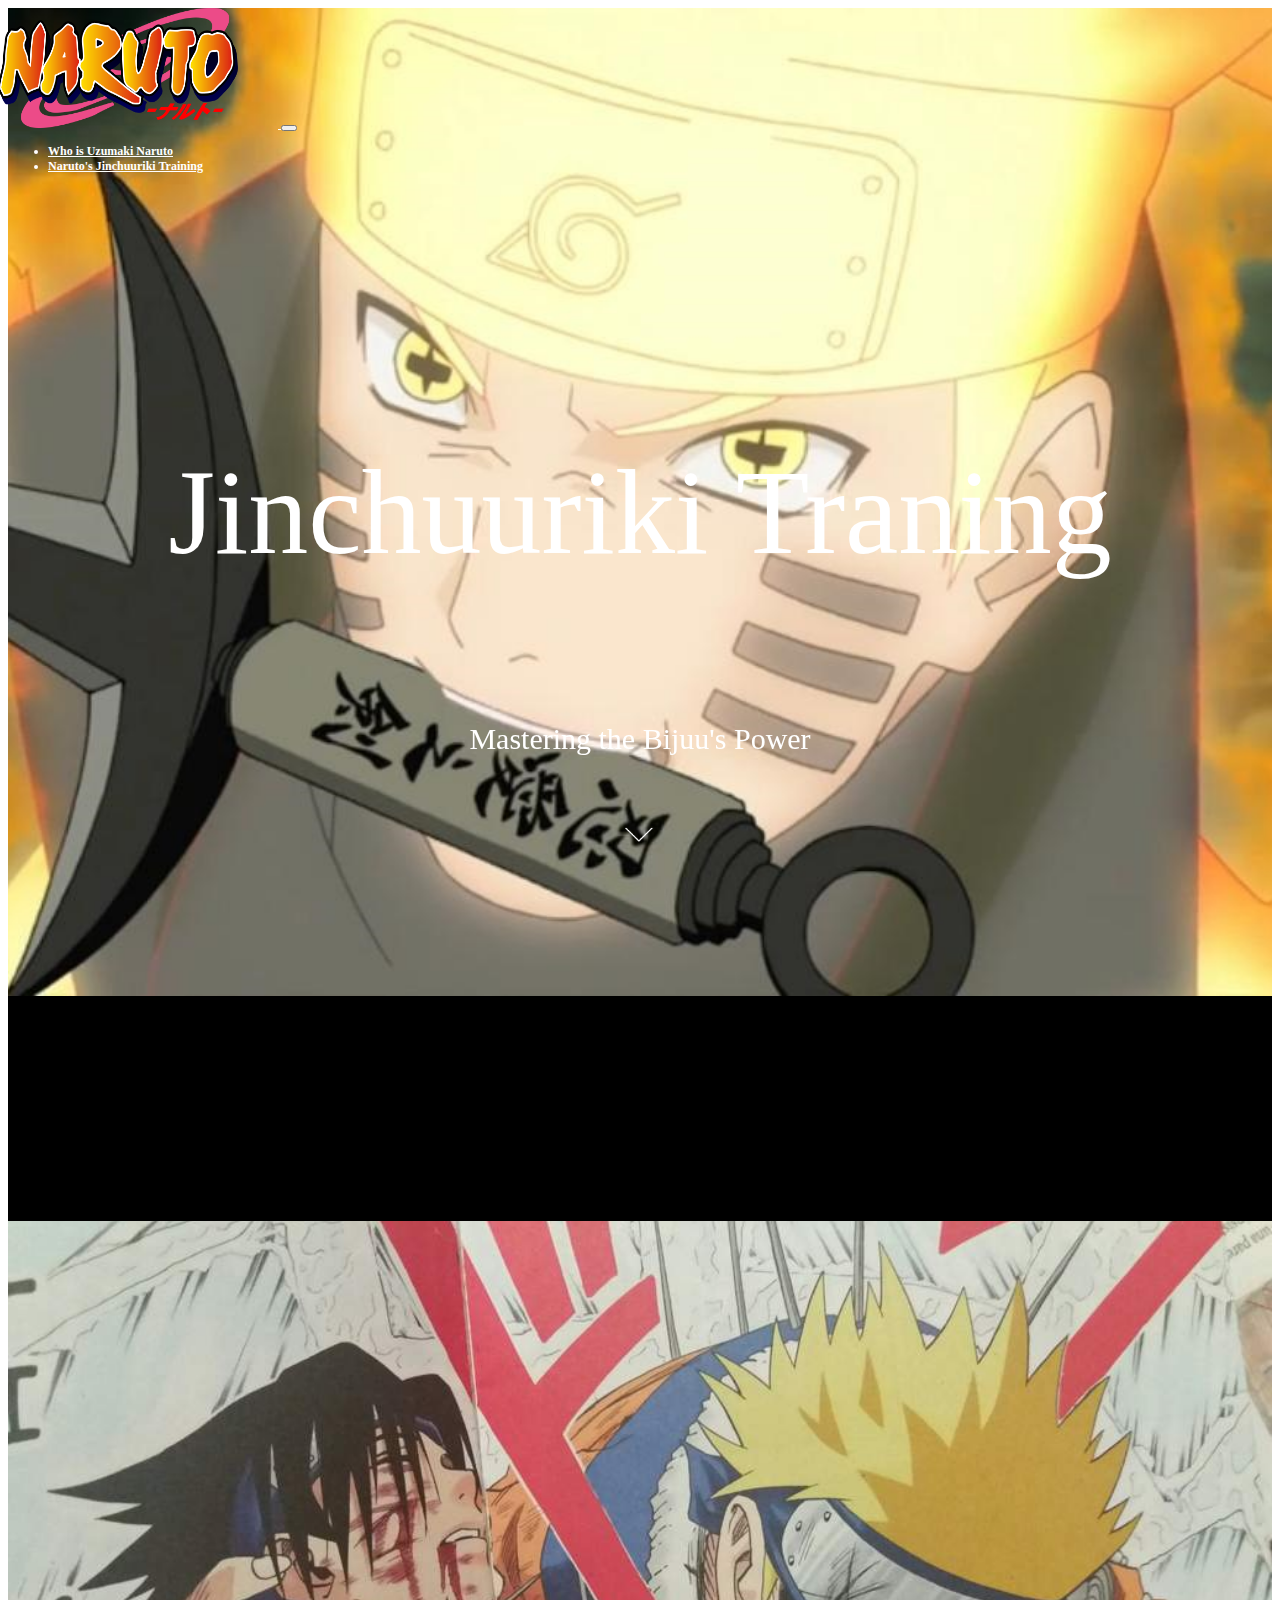
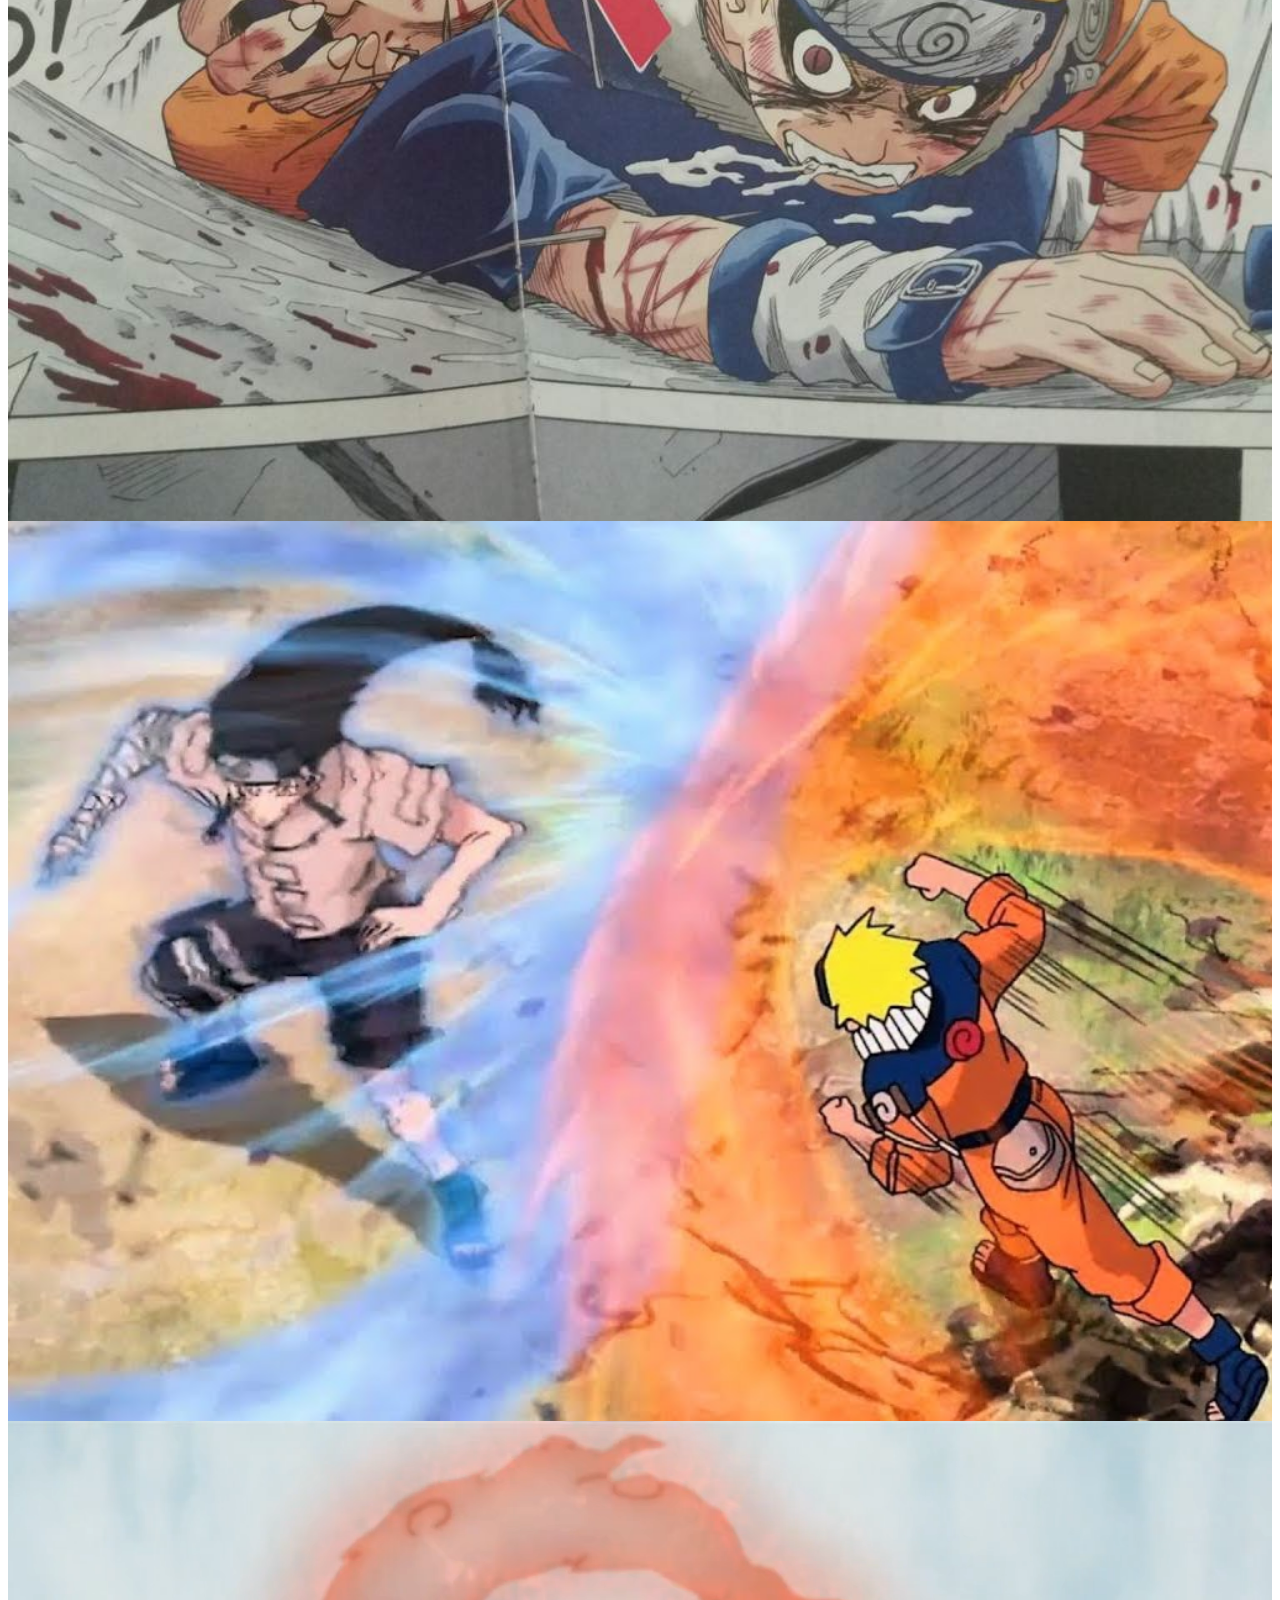
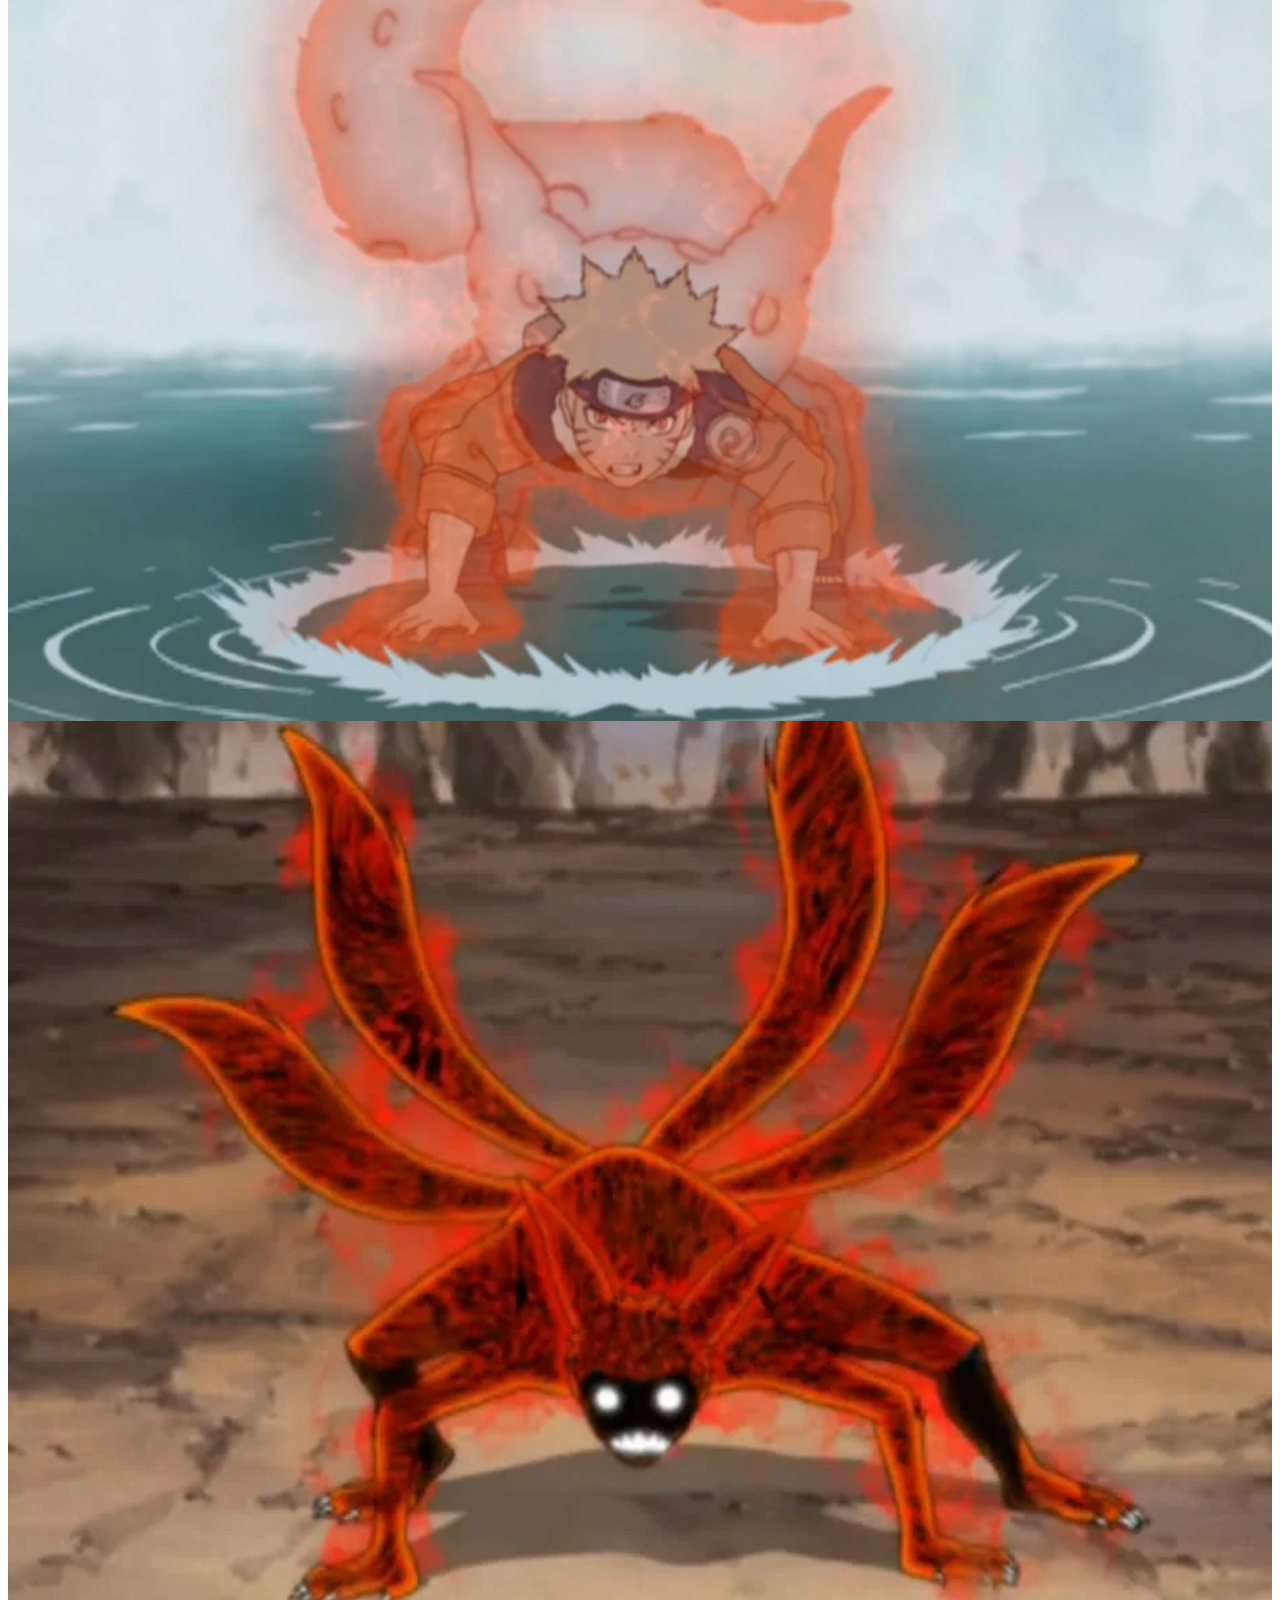
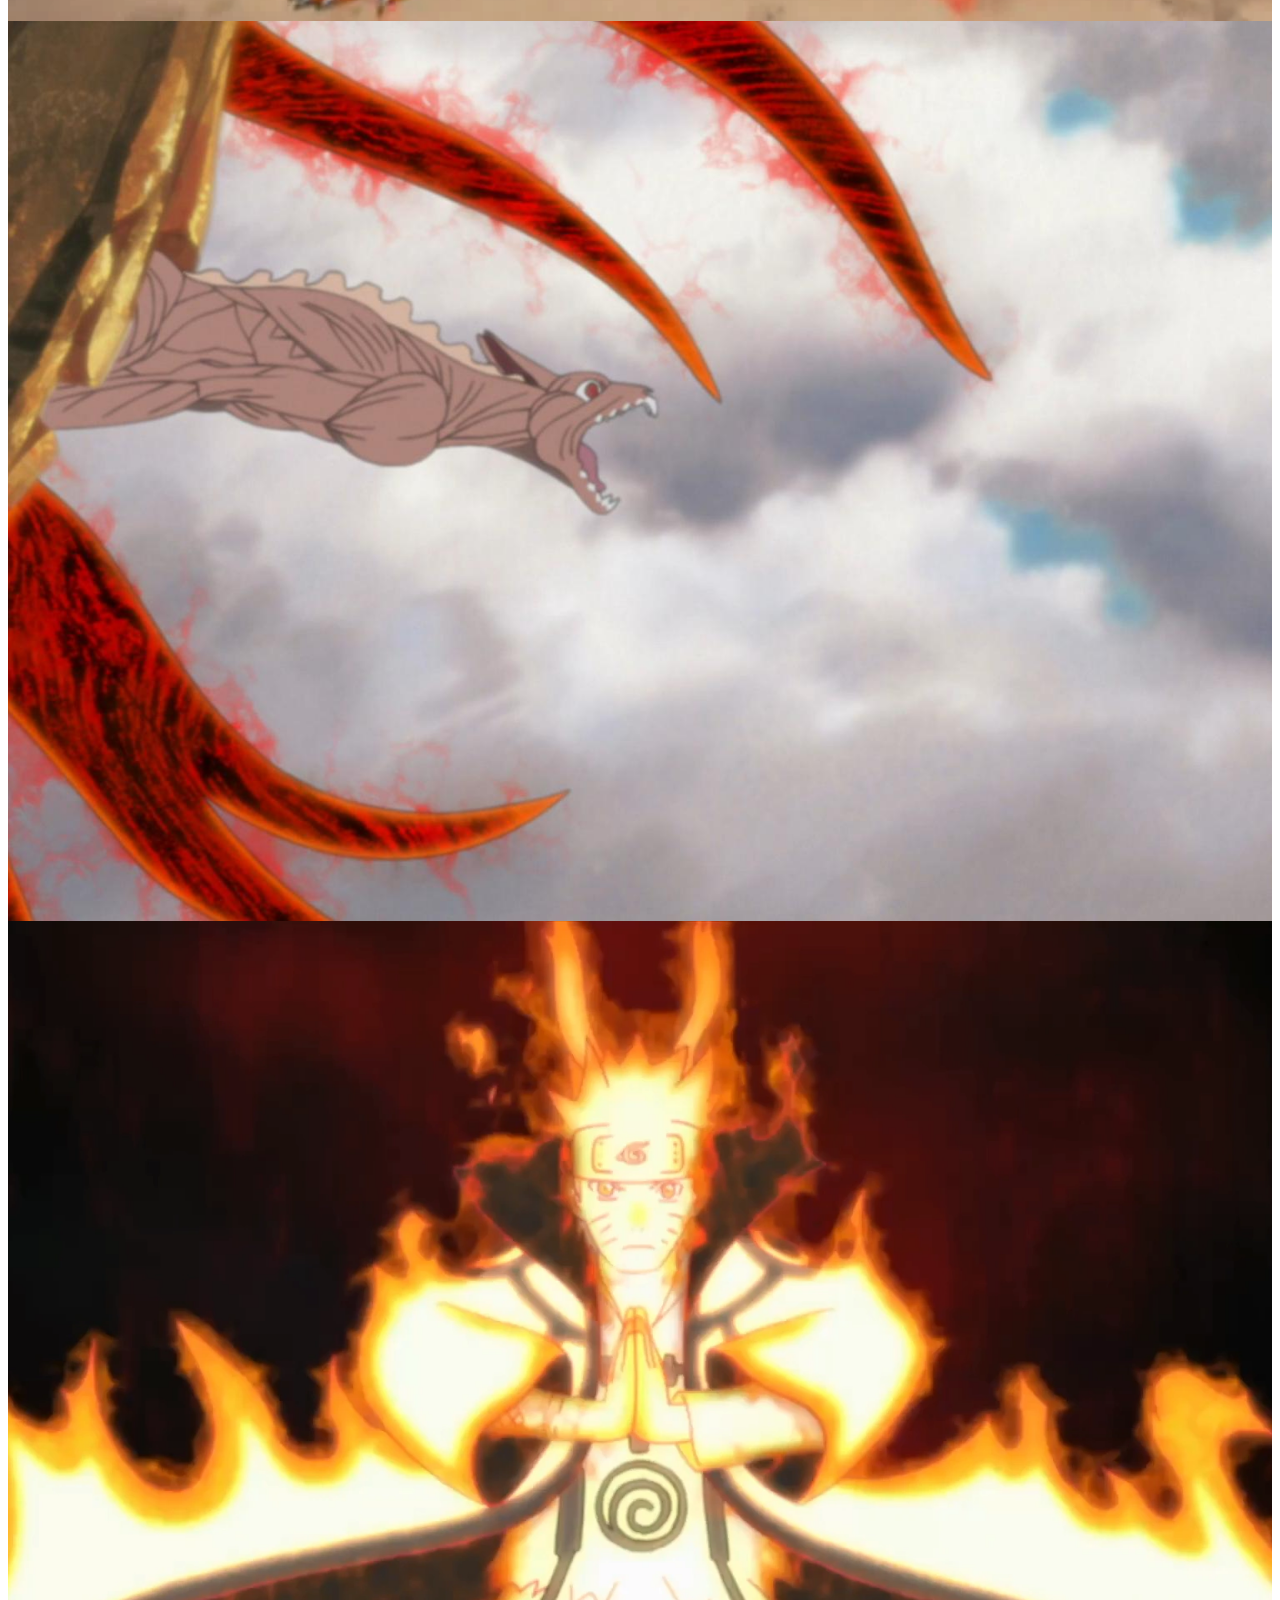
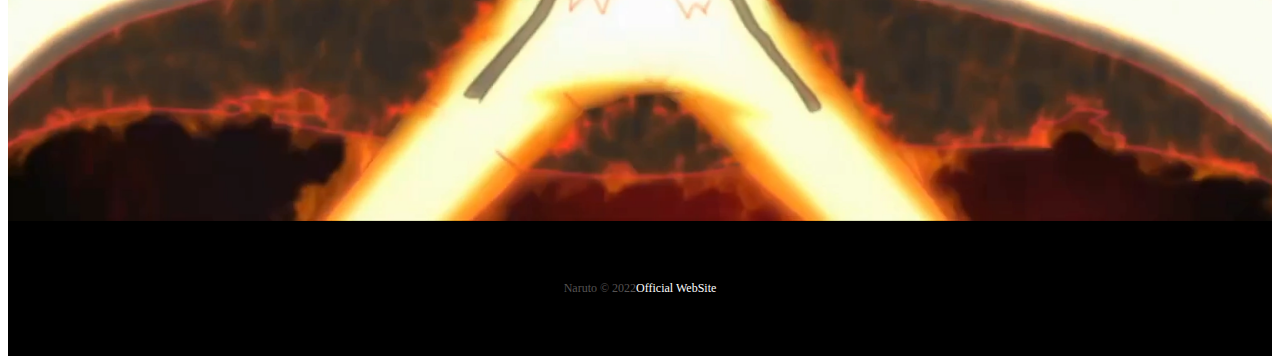
<file: JinchuurikiTraining.html>
<!DOCTYPE html>
<html lang="pt-br">

<head>
    <meta charset="UTF-8">
    <meta http-equiv="X-UA-Compatible" content="IE=edge">
    <meta name="viewport" content="width=device-width, initial-scale=1.0">

    <!-- BootStrap Css -->
    <link href="https://cdn.jsdelivr.net/npm/bootstrap@5.2.1/dist/css/bootstrap.min.css" rel="stylesheet"
        integrity="sha384-iYQeCzEYFbKjA/T2uDLTpkwGzCiq6soy8tYaI1GyVh/UjpbCx/TYkiZhlZB6+fzT" crossorigin="anonymous">
    <!-- Lib Text Css -->
    <link rel="stylesheet" href="https://unpkg.com/aos@next/dist/aos.css" />

    <!-- Favicon -->
    <link rel="shortcut icon" href="./images/narutoIcon.png" type="image/x-icon">

    <!-- Link do Css -->
    <link rel="stylesheet" href="./css/style.css">

    <title>Uzumaki Naruto</title>
</head>

<body>

    <div class="container-fluid container00 container09">
        <div class="container">
            <header class="header">
                <nav class="navbar navbar-expand-lg navbar-dark bg-transparent pt-4">
                    <div class="container-fluid">
                        <a href="./index.html">
                            <img src="./images/narutoLogo.png" alt="Logo Naruto" class="logoPc img-fluid">
                        </a>
                        <button class="navbar-toggler" type="button" data-bs-toggle="collapse"
                            data-bs-target="#navbarNav" aria-controls="navbarNav" aria-expanded="false"
                            aria-label="Toggle navigation">
                            <span class="navbar-toggler-icon"></span>
                        </button>
                        <div class="collapse navbar-collapse" id="navbarNav">
                            <ul class="navbar-nav">
                                <li class="nav-item">
                                    <a class="nav-link active" aria-current="page" href="/UzumakiNaruto.html"
                                        id="navItem">Who is Uzumaki
                                        Naruto</a>
                                </li>
                                <li class="nav-item">
                                    <a class="nav-link active" href="/JinchuurikiTraining.html" id="navItem">Naruto's
                                        Jinchuuriki
                                        Training</a>
                                </li>
                            </ul>
                        </div>
                    </div>
                </nav>
            </header>
        </div>
        <div class="container text-center container01Content" data-aos="fade-down" data-aos-duration="1500">
            <p class="h1 titleJinchuuriki">Jinchuuriki Traning</p>

            <p class="subtitleJinchuuriki">Mastering the Bijuu's Power</p>

            <img src="./images/arrowDown.gif" alt="arrowDown" class="arrowDown  ">
        </div>
    </div>

    <div class="container-fluid text-center KyuubiDesc">
        <p class="textKyuubiDesc" data-aos="flip-left" data-aos-duration="1000">
            The Great Toad Sage, Gamamaru, tells Naruto about his vision of his being the Prophecy's Child, and he would
            face “monster with octopus tentacles” and a “young man with powerful eyes, and should be given the key, thus
            setting Naruto's path for mastering the Bijuu inside of him.
        </p>
    </div>

    <div class="container-fluid container00 container11 ">
        <div class="containerRightContent" data-aos="fade-right" data-aos-duration="1500">
            <p>Jinchuuriki Power</p>

            <p class="h2 titleSection">The Kyuubi's Chakra</p>

            <p class="subTitle">Naruto uses the Power of the Kyuubi for the First Time</p>

            <button type="button" class="btn btn-outline-light p-3 px-5" id="button">See About</button>
        </div>
    </div>

    <div class="container-fluid container00 container12">
        <div class="containerLeftContent"  data-aos="fade-up" data-aos-duration="1500">
            <p>Jinchuuriki Power</p>

            <p class="h2 titleSection">Naruto vs Neji</p>

            <p class="subTitle">Naruto asks Kyuubi, to lend her chakra to him for the first time</p>

            <button type="button" class="btn btn-outline-light p-3 px-5" id="button">See About</button>
        </div>
    </div>

    <div class="container-fluid container00 container13">
        <div class="containerRightContent"  data-aos="fade-up-left" data-aos-duration="1500">
            <p>Jinchuuriki Power</p>

            <p class="h2 titleSection">The tailed Naruto</p>

            <p class="subTitle">Naruto, in the one tail form, fighting Sasuke.</p>

            <button type="button" class="btn btn-outline-light p-3 px-5" id="button">See About</button>
        </div>
    </div>

    <div class="container-fluid container00 container14">
        <div class="containerLeftContent" data-aos="fade-down-right" data-aos-duration="1500">
            <p>Jinchuuriki Power</p>

            <p class="h2 titleSection">Naruto vs Orochimaru</p>

            <p class="subTitle">Naruto, lost his mind, turning to a inhuman four tails form.</p>

            <button type="button" class="btn btn-outline-light p-3 px-5" id="button">See About</button>
        </div>
    </div>

    <div class="container-fluid container00 container15">
        <div class="containerRightContent" data-aos="fade-up" data-aos-duration="1500">
            <p>Jinchuuriki Power</p>

            <p class="h2 titleSection">The Eight tails Form</p>

            <p class="subTitle">Naruto fighting Pain, turned to a almost complete Kyuubi.</p>

            <button type="button" class="btn btn-outline-light p-3 px-5" id="button">See About</button>
        </div>
    </div>

    <div class="container-fluid container00 container16">
        <div class="containerLeftContent" data-aos="fade-down-right" data-aos-duration="1500">
            <p>Jinchuuriki Power</p>

            <p class="h2 titleSection">Naruto with Kyuubi Mantle</p>

            <p class="subTitle">Naruto, with a controled Kyuubi's Chakra.</p>

            <button type="button" class="btn btn-outline-light p-3 px-5" id="button">See About</button>
        </div>
    </div>

    <footer class="container-fluid footer">
        <span class="me-4 copyNaruto"> Naruto &copy 2022 </span>
        <a href="http://www.naruto.com/j/" target="_blank" class="a me-4">Official WebSite</a>
    </footer>

    <!-- BootStrap Script  -->
    <script src="https://cdn.jsdelivr.net/npm/bootstrap@5.2.1/dist/js/bootstrap.bundle.min.js"
        integrity="sha384-u1OknCvxWvY5kfmNBILK2hRnQC3Pr17a+RTT6rIHI7NnikvbZlHgTPOOmMi466C8"
        crossorigin="anonymous"></script>
    <!-- Lib text script -->
    <script src="https://unpkg.com/aos@next/dist/aos.js"></script>
    <script>
        AOS.init();
    </script>
</body>

</html>
</file>
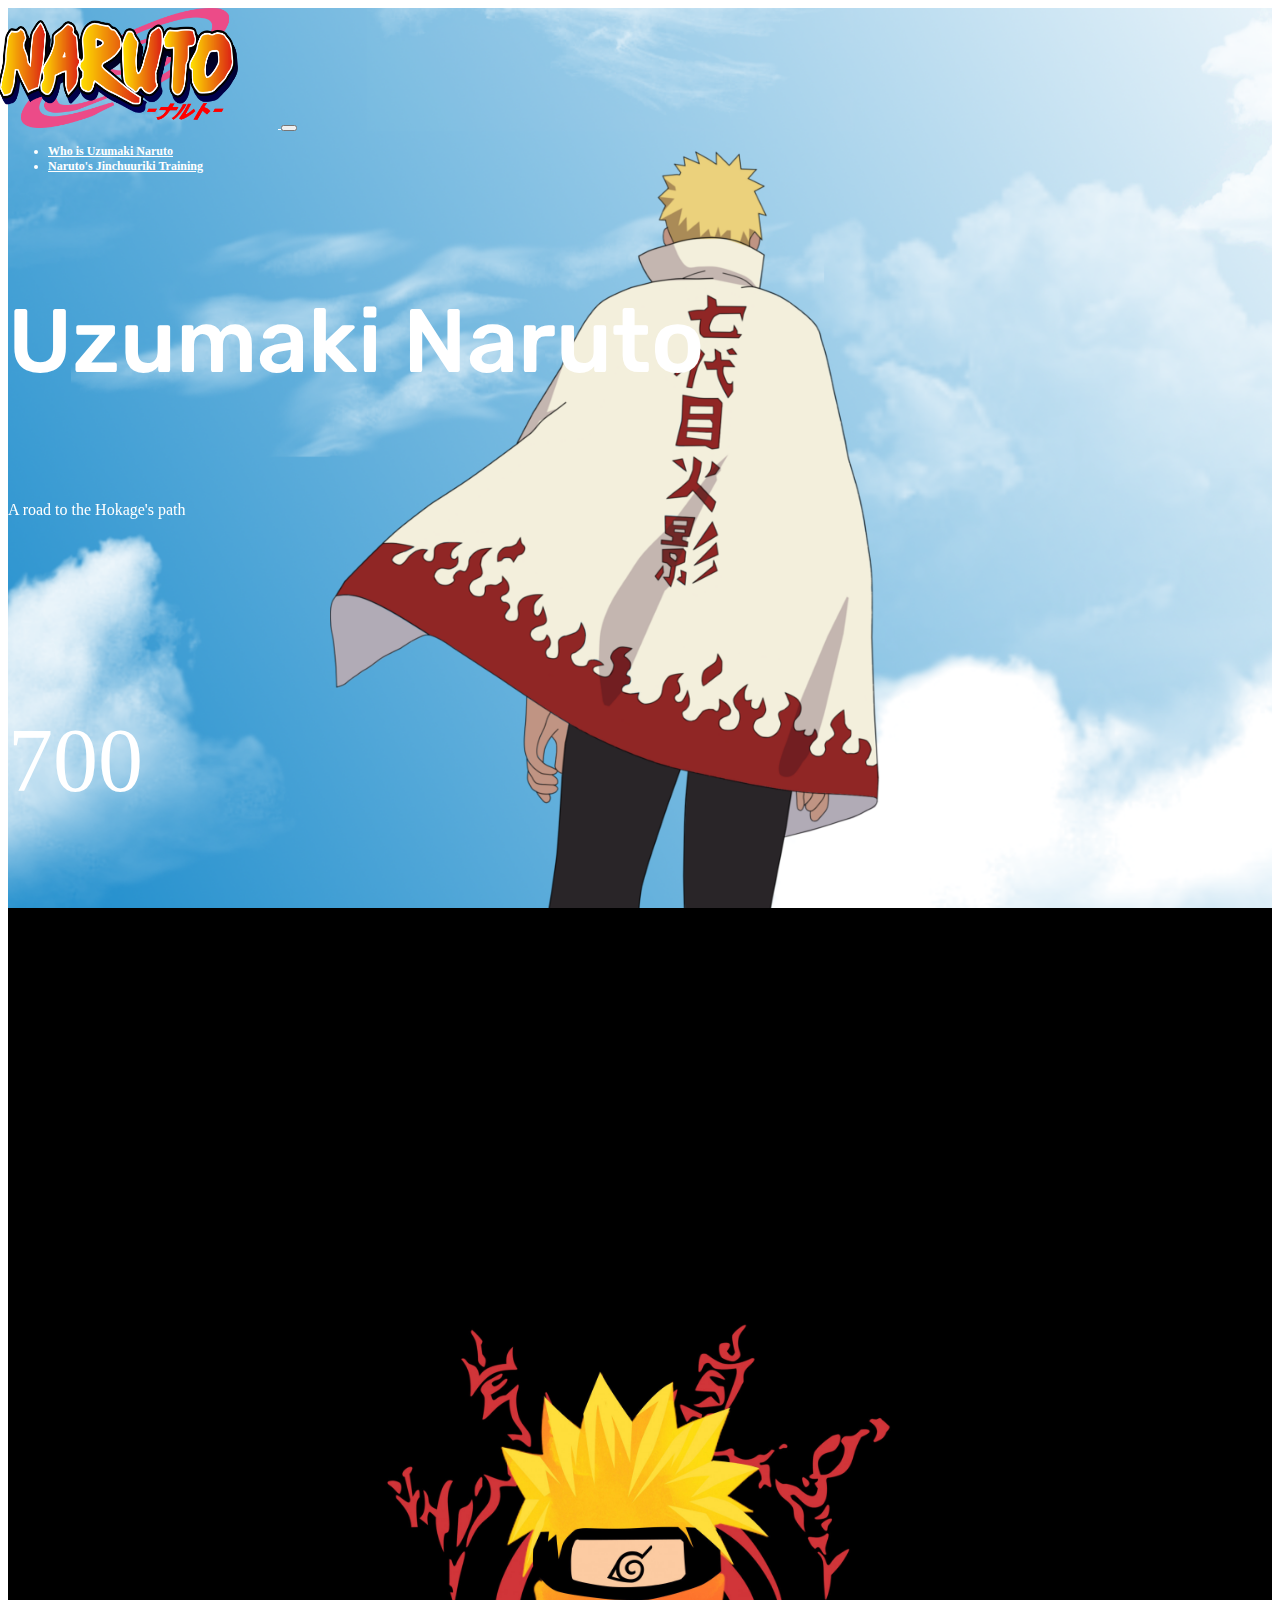
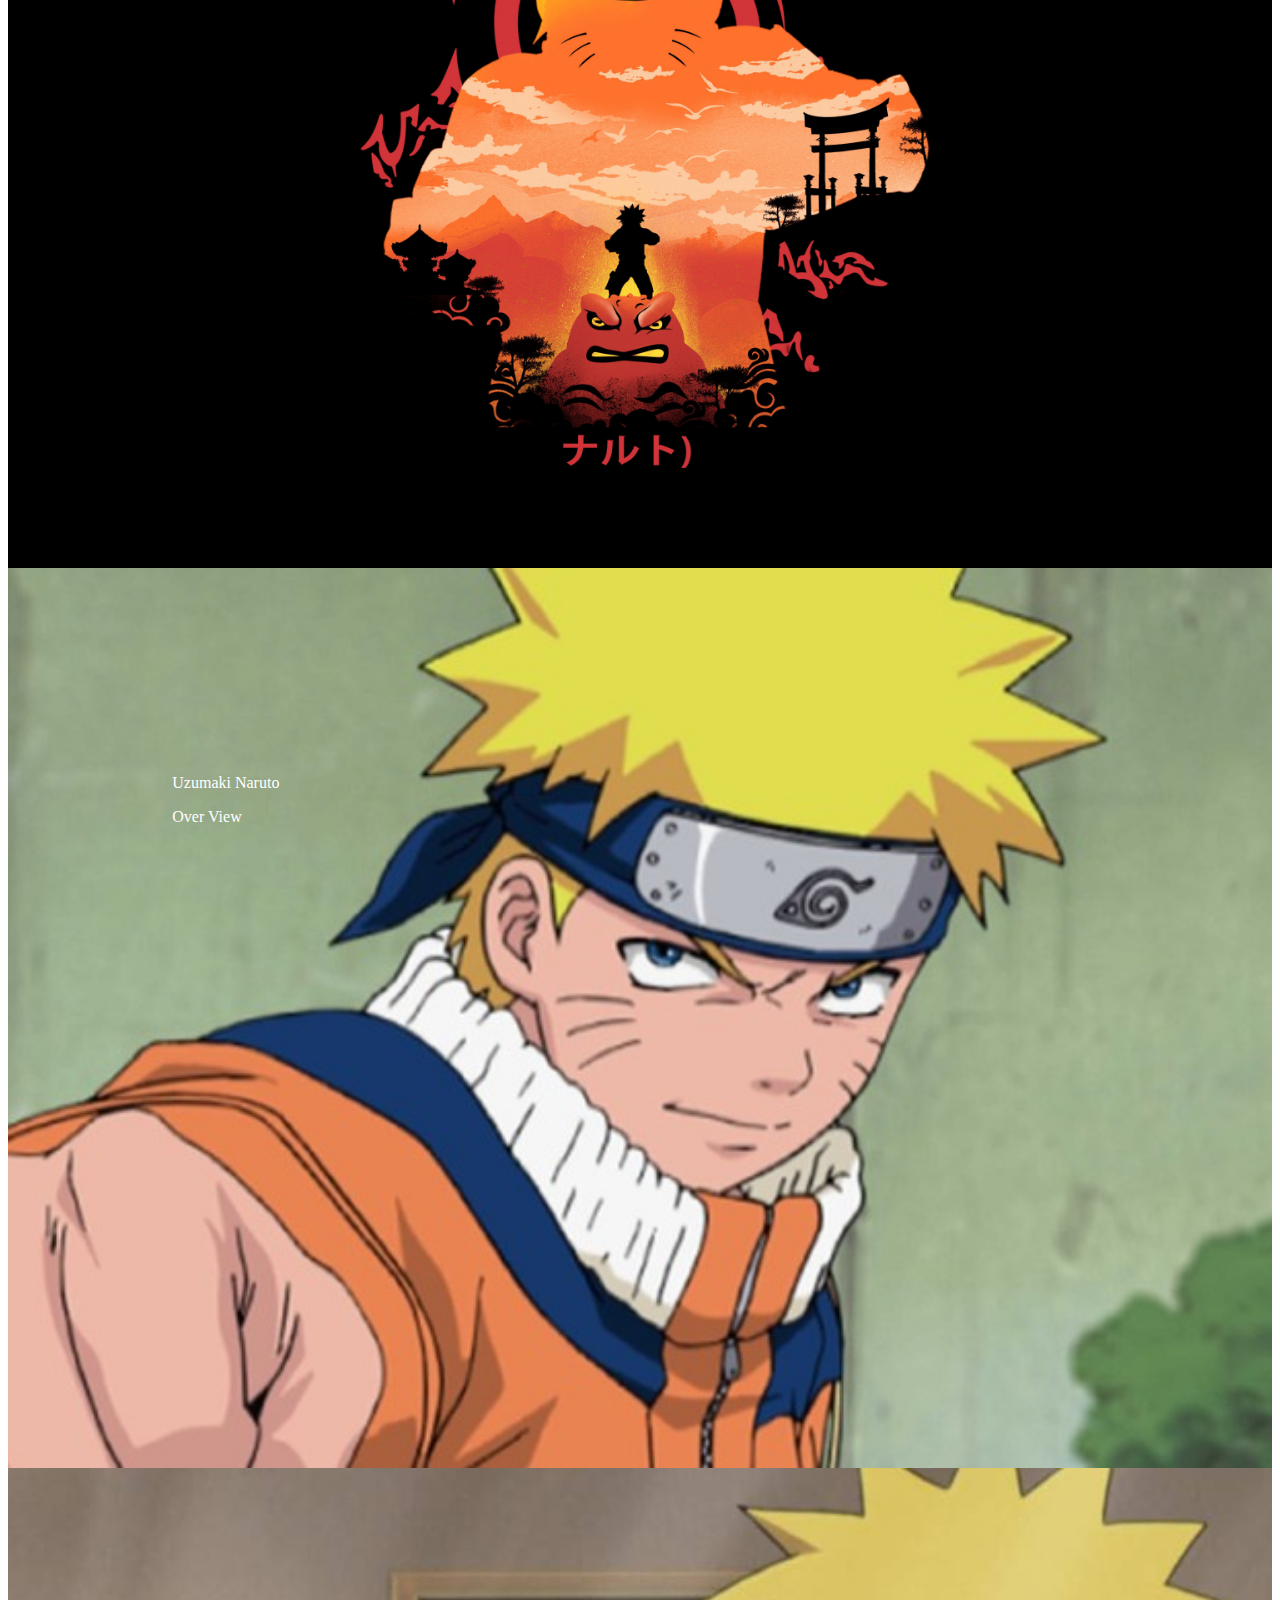
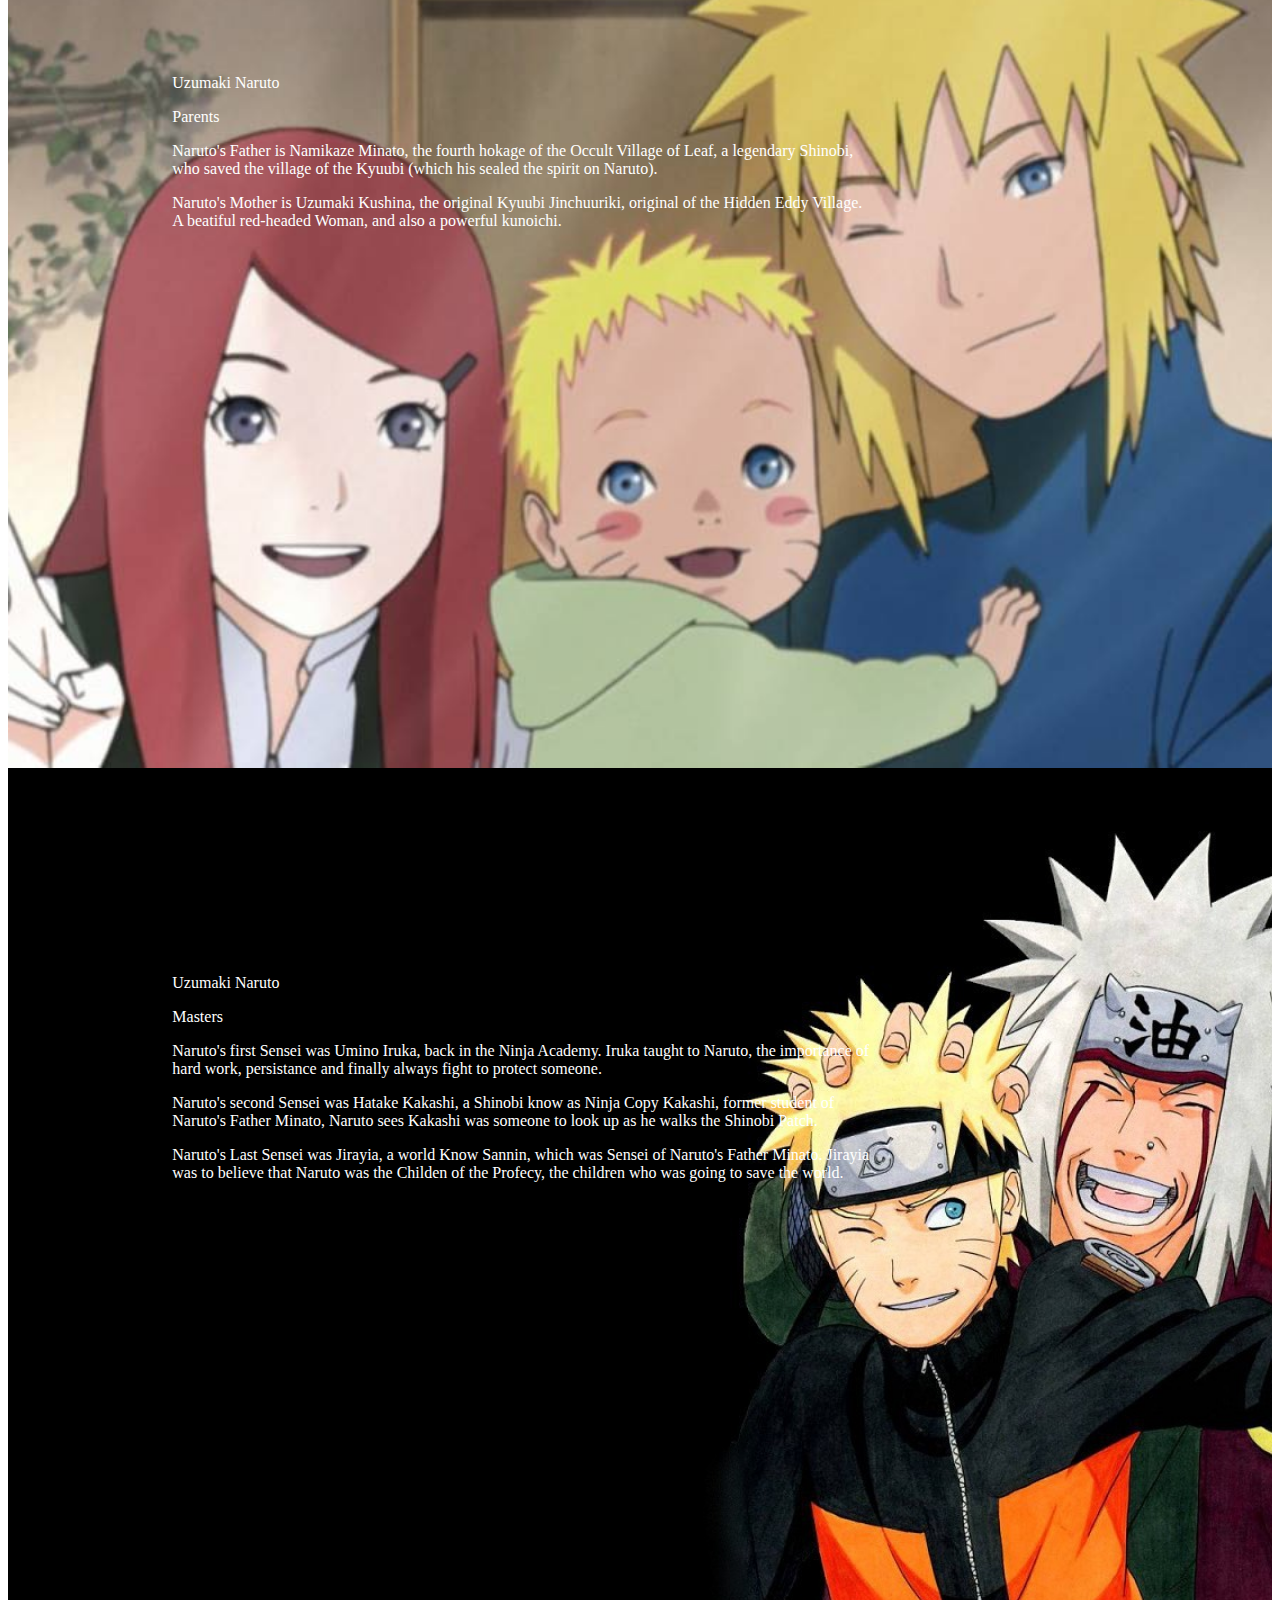
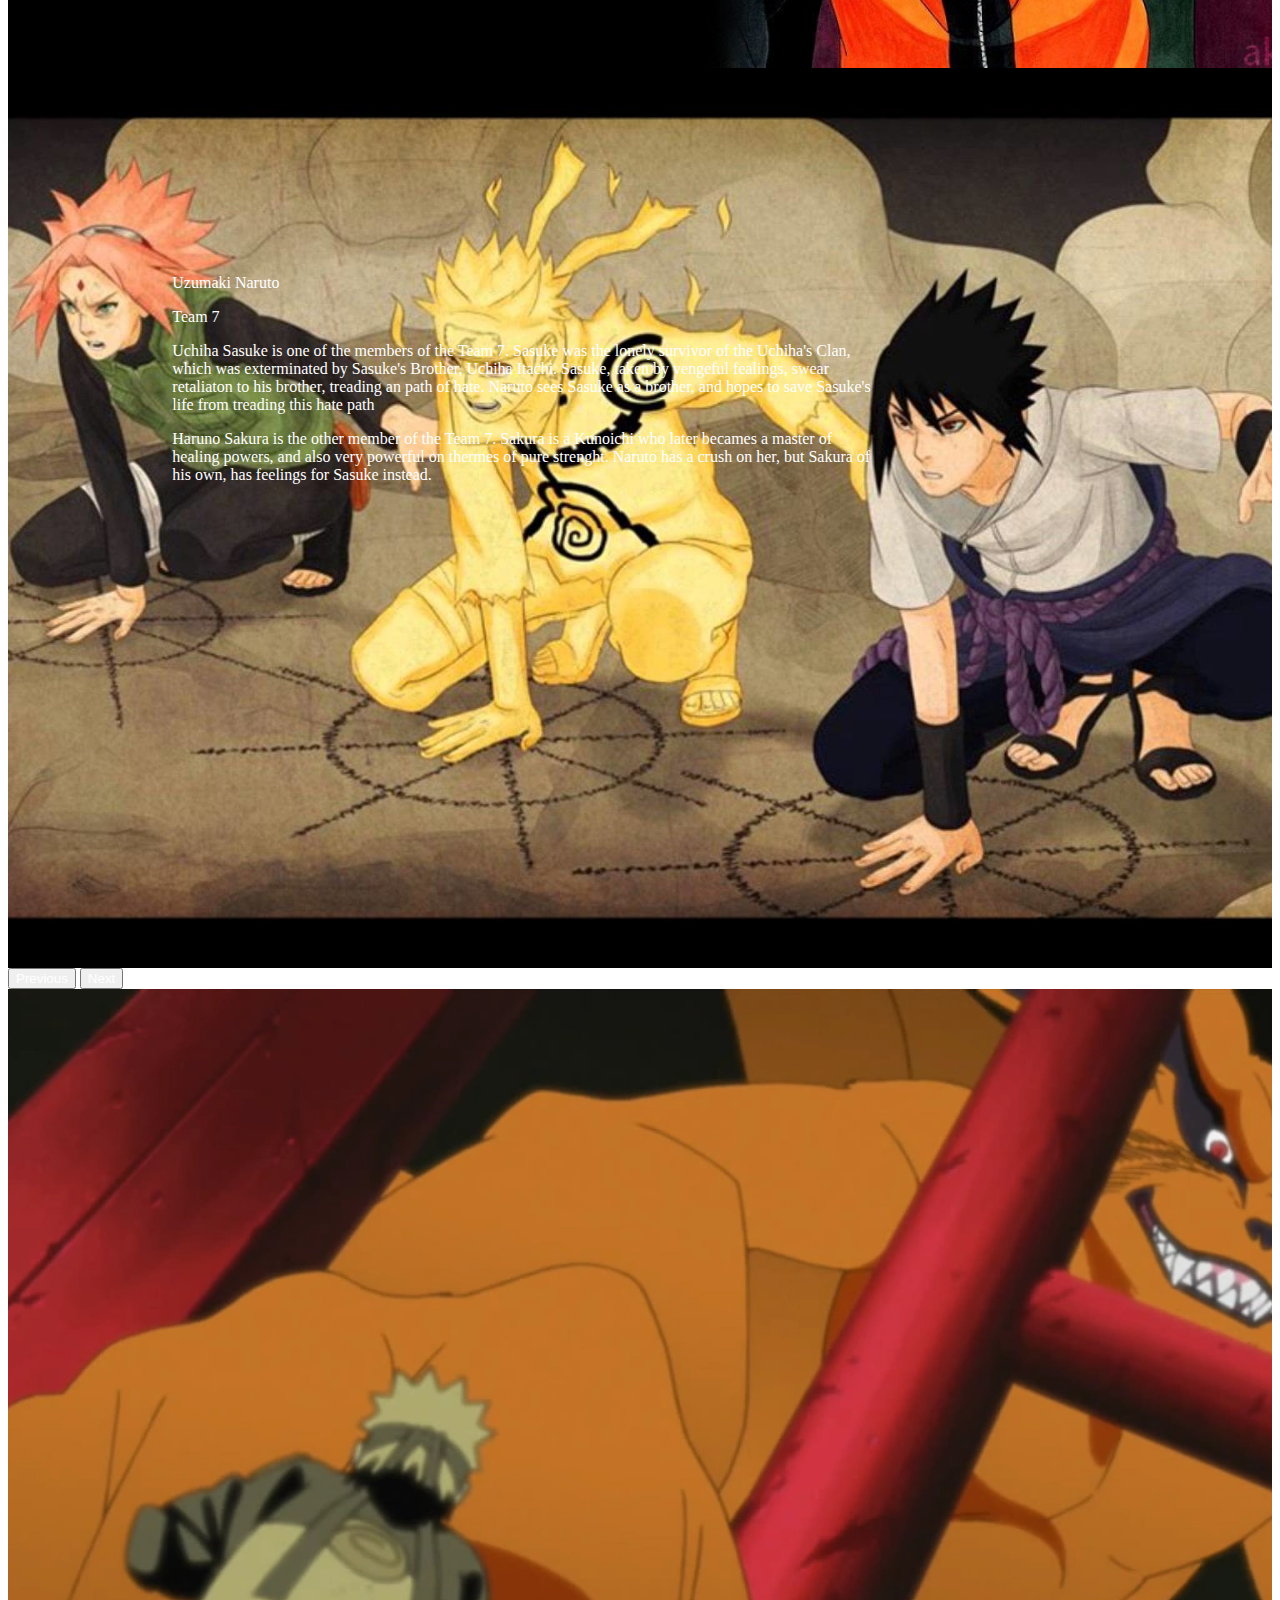
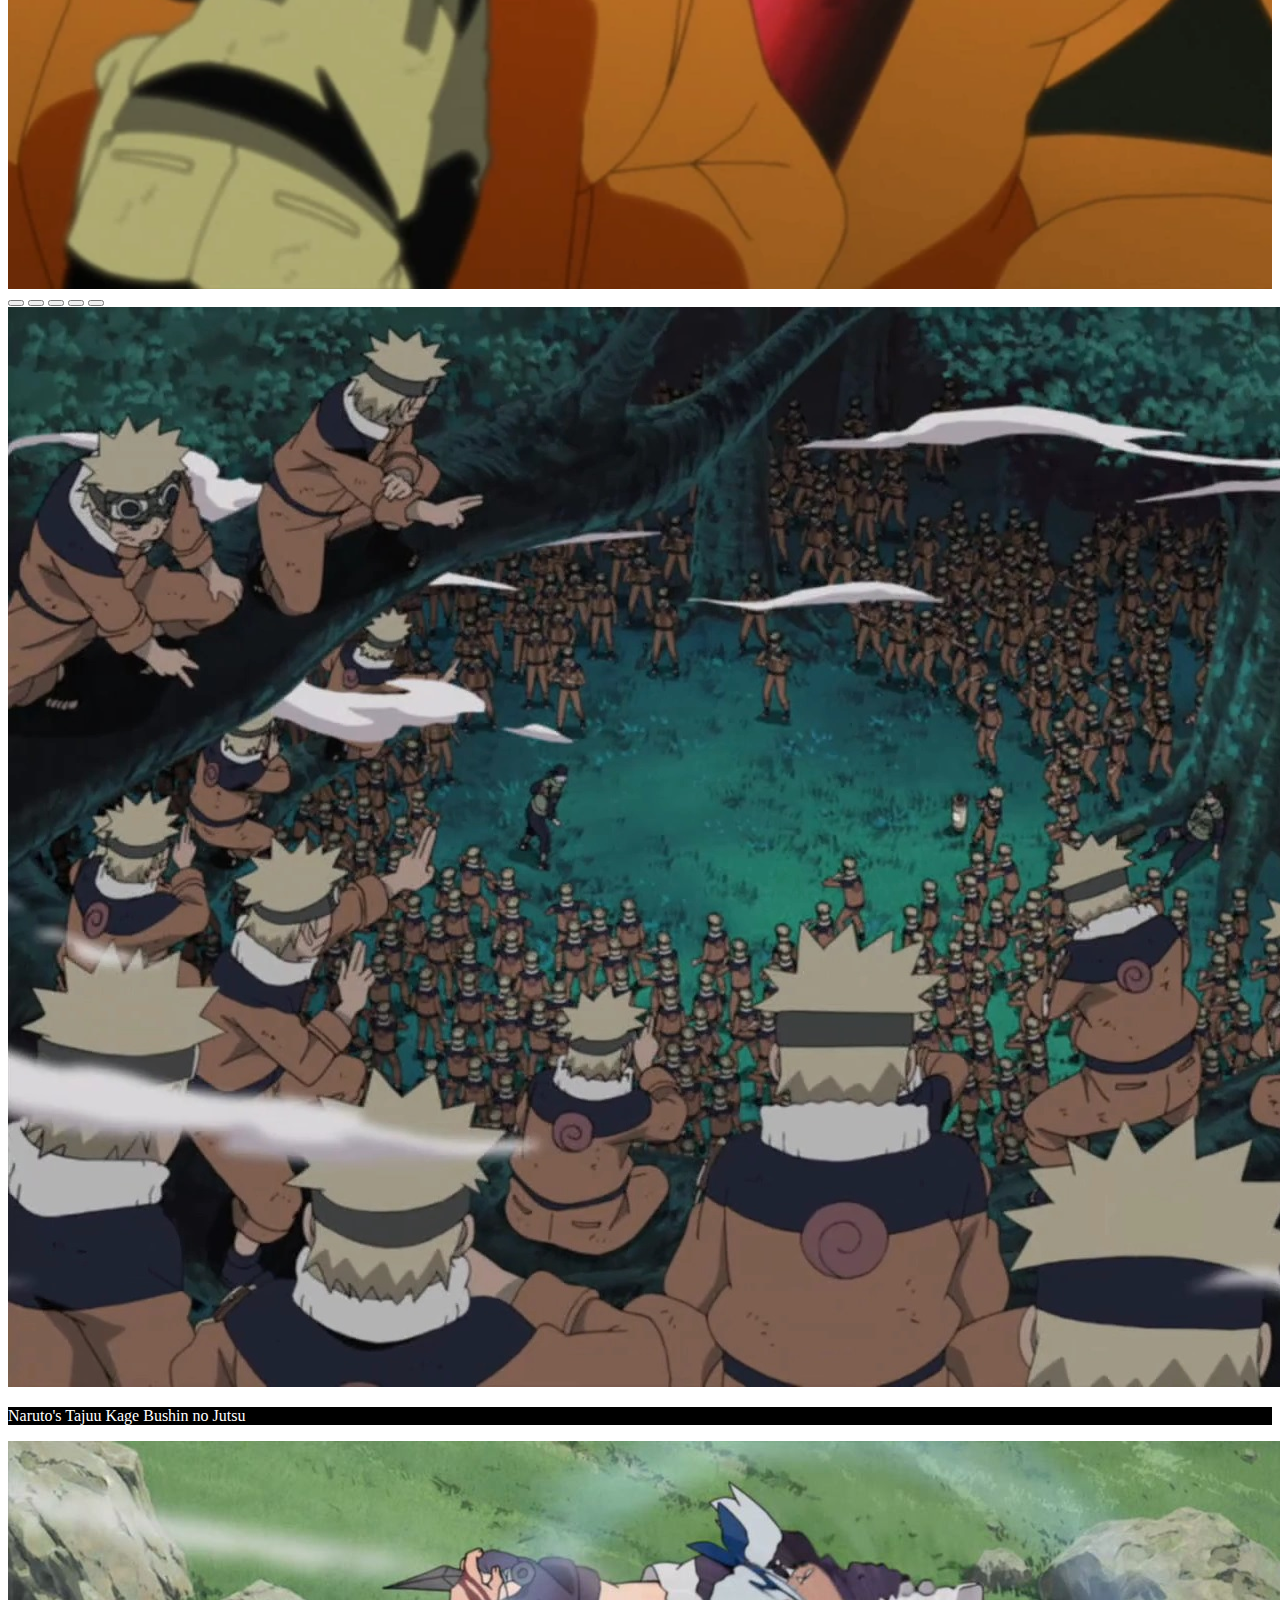
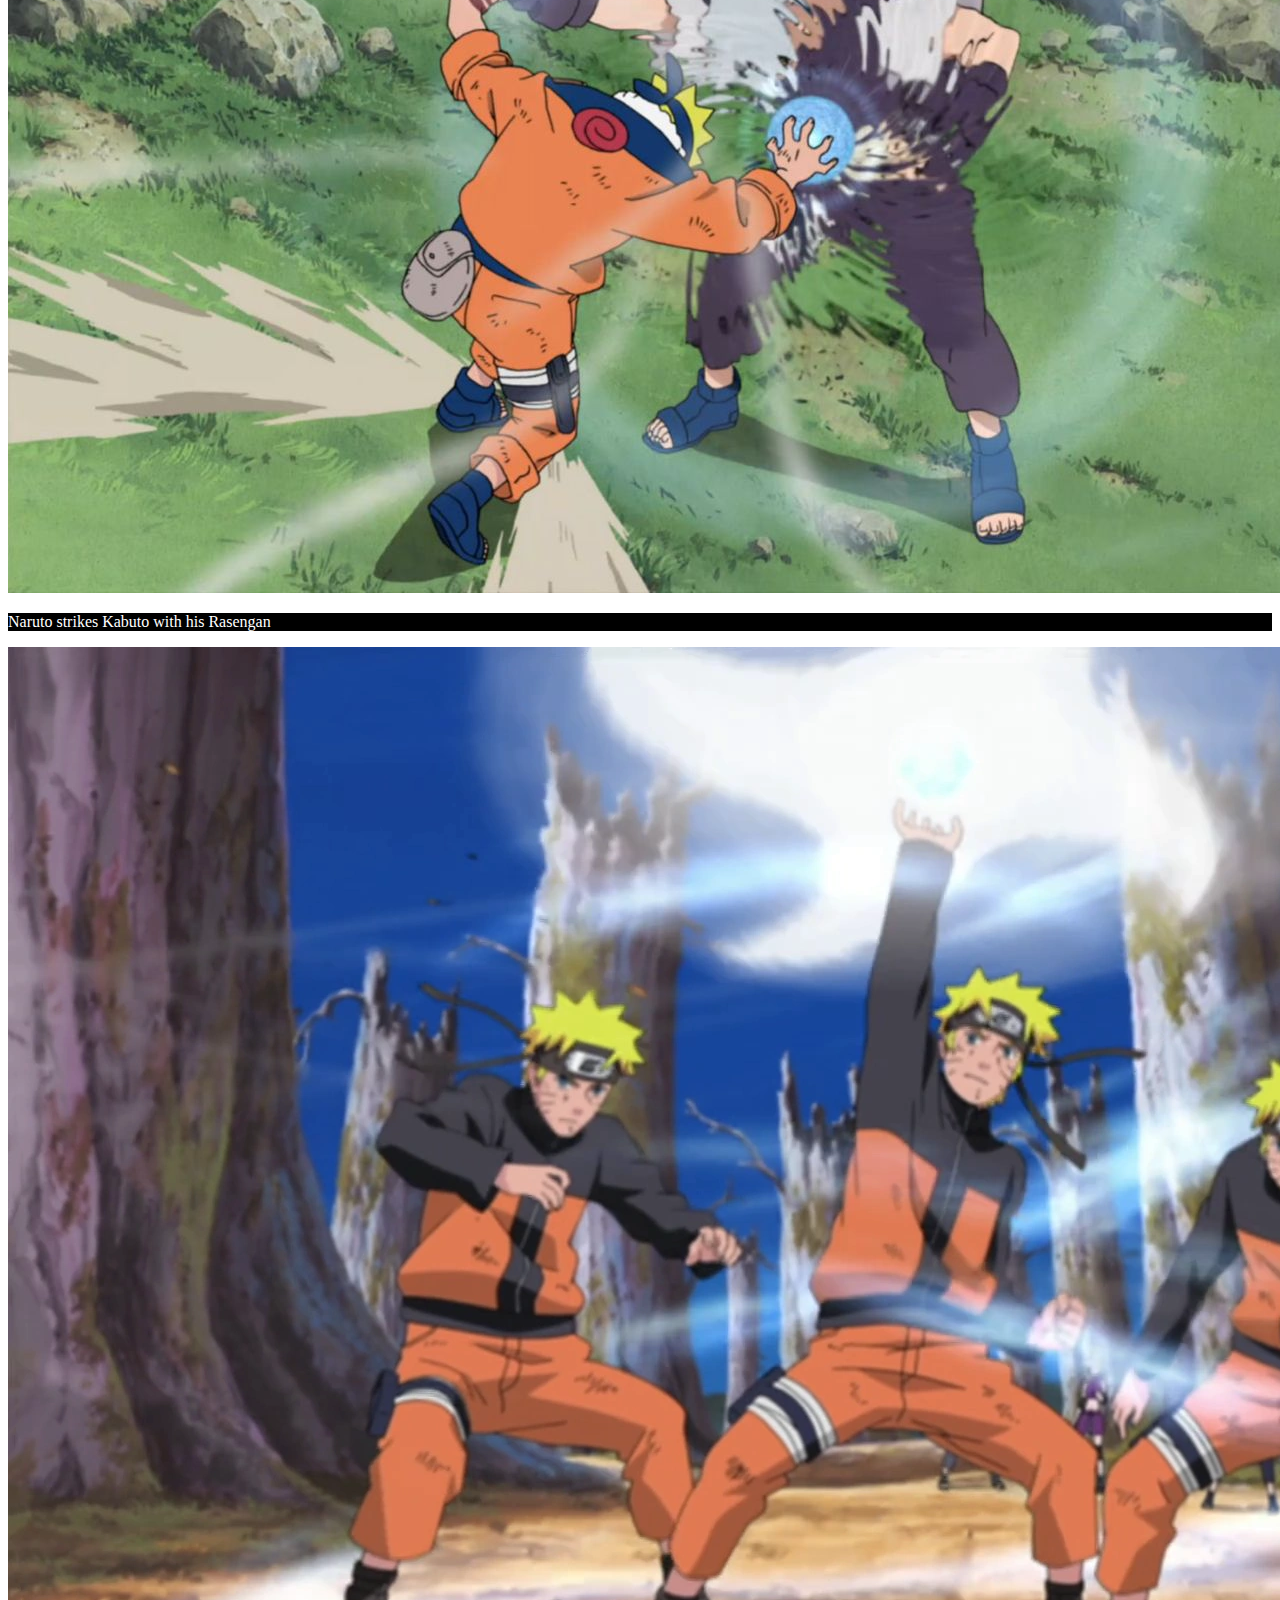
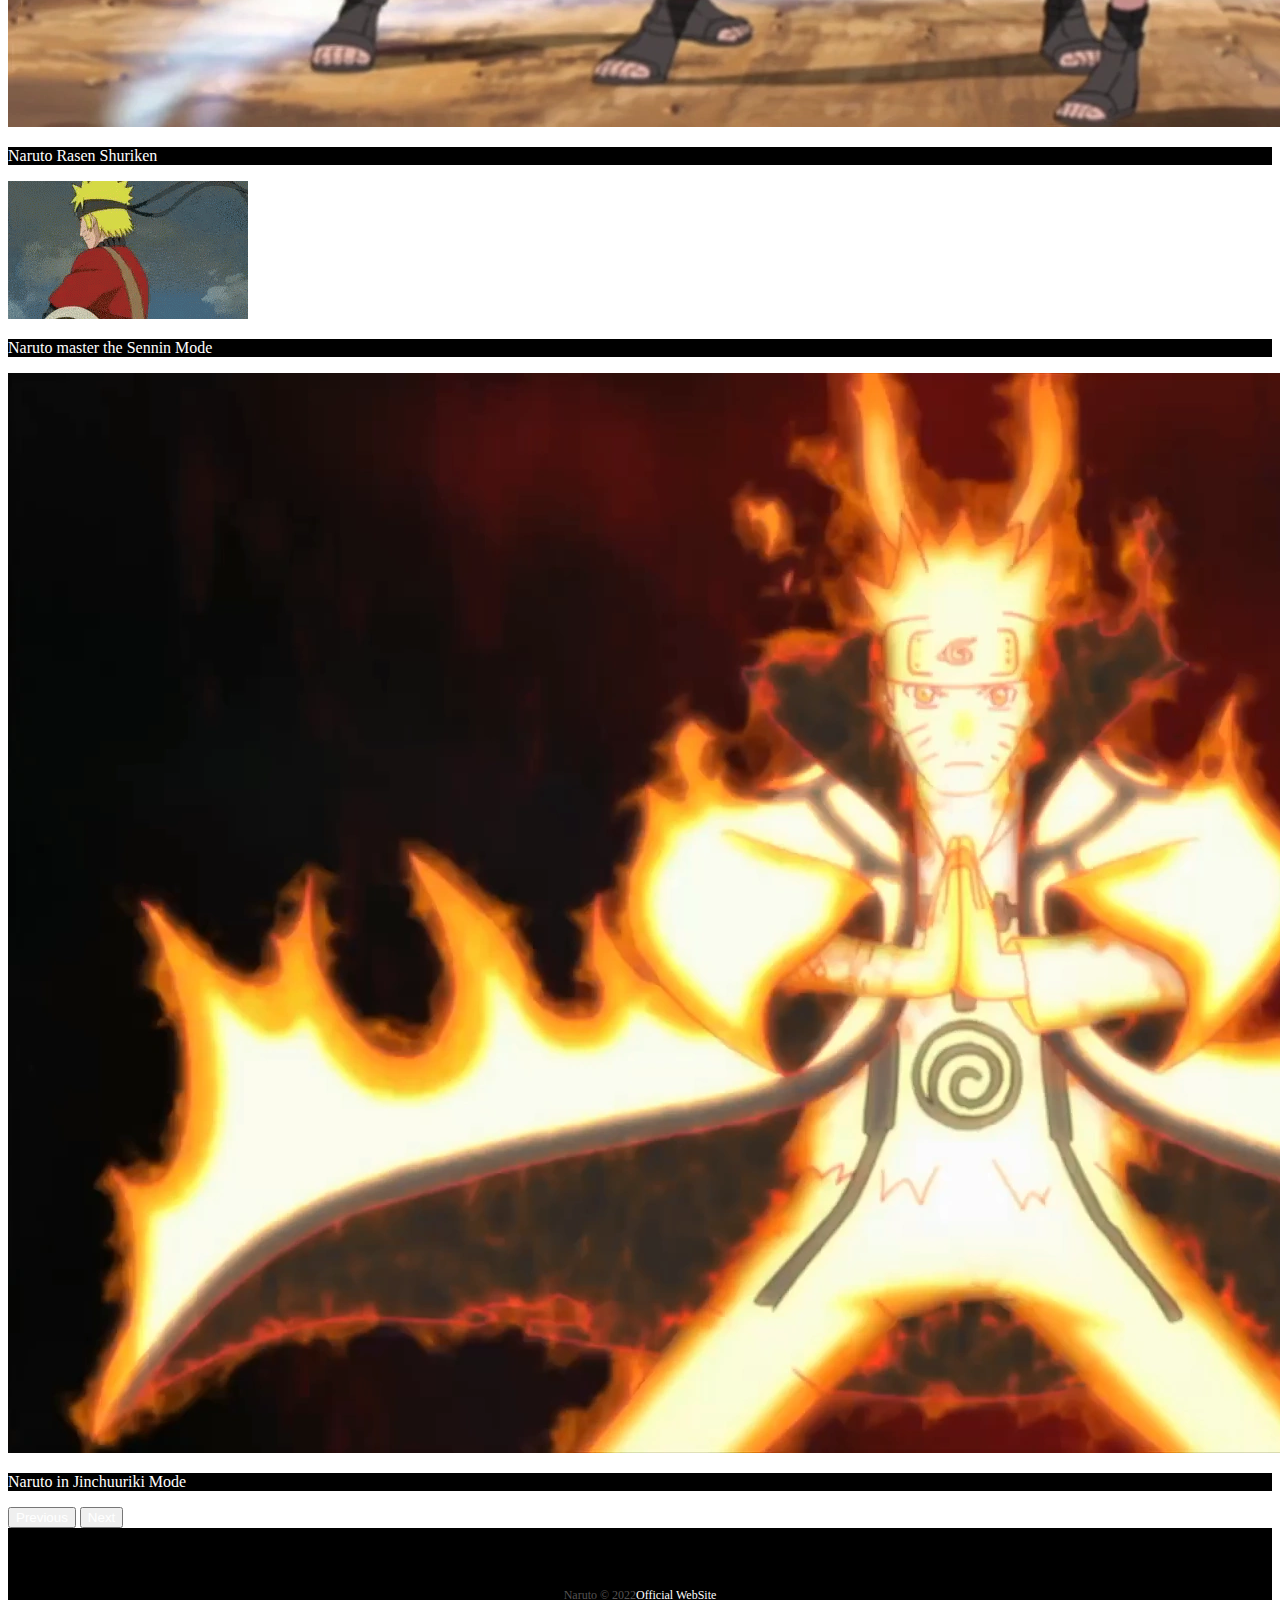
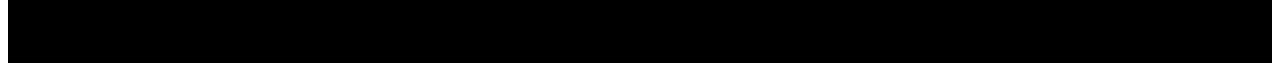
<file: UzumakiNaruto.html>
<!DOCTYPE html>
<html lang="pt-br">

<head>
    <meta charset="UTF-8">
    <meta http-equiv="X-UA-Compatible" content="IE=edge">
    <meta name="viewport" content="width=device-width, initial-scale=1.0">

    <!-- BootStrap Css -->
    <link href="https://cdn.jsdelivr.net/npm/bootstrap@5.2.1/dist/css/bootstrap.min.css" rel="stylesheet"
        integrity="sha384-iYQeCzEYFbKjA/T2uDLTpkwGzCiq6soy8tYaI1GyVh/UjpbCx/TYkiZhlZB6+fzT" crossorigin="anonymous">
    <!-- Lib Text Css -->
    <link rel="stylesheet" href="https://unpkg.com/aos@next/dist/aos.css" />

    <!-- Favicon -->
    <link rel="shortcut icon" href="./images/narutoIcon.png" type="image/x-icon">

    <!-- Link do Css -->
    <link rel="stylesheet" href="./css/style.css">

    <title>Uzumaki Naruto</title>
</head>

<body class="bg-dark">

    <div class="container-fluid container00 container05">
        <div class="container">
            <header class="header">
                <nav class="navbar navbar-expand-lg navbar-dark bg-transparent pt-4">
                    <div class="container-fluid">
                        <a href="/index.html">
                            <img src="./images/narutoLogo.png" alt="Logo Naruto" class="logoPc img-fluid">
                        </a>
                        <button class="navbar-toggler" type="button" data-bs-toggle="collapse"
                            data-bs-target="#navbarNav" aria-controls="navbarNav" aria-expanded="false"
                            aria-label="Toggle navigation">
                            <span class="navbar-toggler-icon"></span>
                        </button>
                        <div class="collapse navbar-collapse" id="navbarNav">
                            <ul class="navbar-nav">
                                <li class="nav-item">
                                    <a class="nav-link active" aria-current="page" href="./UzumakiNaruto.html"
                                        id="navItem">Who is Uzumaki
                                        Naruto</a>
                                </li>
                                <li class="nav-item">
                                    <a class="nav-link active" href="./JinchuurikiTraining.html" id="navItem">Naruto's
                                        Jinchuuriki
                                        Training</a>
                                </li>
                            </ul>
                        </div>
                    </div>
                </nav>
            </header>
        </div>
        <div class="container text-start titleContent" data-aos="fade-up" data-aos-duration="1500">
            <p class="h1 titleNaruto" id="ninjaWay">Uzumaki Naruto</p>
            <p class="h1 subTitleNaruto" id="ninjaWay">A road to the Hokage's path</p>
        </div>
    </div>

    <div class="container-fluid numbers">
        <div class="row text-center">
            <div class="col-sm col1">
                <p class="h1 titleNum" data-aos="flip-up" data-aos-duration="1000">700</p>

                <p class="subTitleNum" data-aos="flip-down" data-aos-duration="1000">Manga Chapters</p>
            </div>
            <div class="col">
                <p class="h1 titleNum" data-aos="flip-left" data-aos-duration="1000">720</p>

                <p class="subTitleNum" data-aos="flip-right" data-aos-duration="1000">Anime Episodes</p>
            </div>
            <div class="col-sm col3">

                <p class="h1 titleNum" data-aos="flip-left" data-aos-duration="1000">10</p>

                <p class="subTitleNum" data-aos="flip-right" data-aos-duration="1000">Movies</p>
            </div>
        </div>
    </div>


    <div class="container-fluid container00 container06">
        <div class="container container-Naruto">
            <p class="uzumaki" data-aos="fade-right" data-aos-duration="1500">
                Naruto is a character of a homonymous series of manga and anime created by Masashi Kishimoto, it
                tells a story about a Ninja in a Japanese Feudal-like Universe. Naruto had a monster sealed in him when
                he was a baby, and had to grew up being hated by this. Naruto dream is to be recognized by everyone and
                one day became the Kage (the leader) of his Village.
            </p>
        </div>
    </div>

    <div id="carouselExampleInterval" class="carousel slide" data-bs-ride="carousel">
        <div class="carousel-inner">
            <div class="carousel-item active container00 carousel01" data-bs-interval="1000000">
                <div class="container" id="overViewPosition">
                    <p class="subTitleOverView">Uzumaki Naruto</p>
                    <p class="h3 titleOverView">Over View</p>
                    <table class="table" id="widthTable">
                        <tbody>
                            <tr data-aos="fade-right" data-aos-duration="1500">
                                <td>Height</td>
                                <td class="text-end">1.66 m</td>
                            </tr>
                            <tr data-aos="fade-right" data-aos-duration="1200">
                                <td>Age</td>
                                <td class="text-end">16</td>
                            </tr>
                            <tr data-aos="fade-right" data-aos-duration="1500">
                                <td>Bijuu</td>
                                <td class="text-end">Kyuubi</td>
                            </tr>
                            <tr data-aos="fade-right" data-aos-duration="1400">
                                <td>Contract</td>
                                <td class="text-end">Frog</td>
                            </tr>
                            <tr data-aos="fade-right" data-aos-duration="1600">
                                <td>Team</td>
                                <td class="text-end">Seven</td>
                            </tr>
                        </tbody>
                    </table>
                </div>
            </div>
            <div class="carousel-item container00 carousel02" data-bs-interval="1000000">
                <div class="container" id="overViewPosition">
                    <p class="subTitleOverView">Uzumaki Naruto</p>
                    <p class="h3 titleOverView">Parents</p>
                    <p>
                        Naruto's Father is Namikaze Minato, the fourth hokage of the Occult Village of Leaf, a legendary
                        Shinobi, who saved the village of the Kyuubi (which his sealed the spirit on Naruto).
                    </p>
                    <p>Naruto's Mother is Uzumaki Kushina, the original Kyuubi Jinchuuriki, original of the Hidden Eddy
                        Village.
                        A beatiful red-headed Woman, and also a powerful kunoichi.
                    </p>
                </div>
            </div>
            <div class="carousel-item container00 carousel03" data-bs-interval="1000000">
                <div class="container" id="overViewPosition">
                    <p class="subTitleOverView">Uzumaki Naruto</p>
                    <p class="h3 titleOverView">Masters</p>
                    <p>
                        Naruto's first Sensei was Umino Iruka, back in the Ninja Academy. Iruka taught to Naruto, the
                        importance of
                        hard work, persistance and finally always fight to protect someone.
                    </p>
                    <p>Naruto's second Sensei was Hatake Kakashi, a Shinobi know as Ninja Copy Kakashi, former student
                        of
                        Naruto's Father Minato,
                        Naruto sees Kakashi was someone to look up as he walks the Shinobi Patch.
                    </p>
                    <p>Naruto's Last Sensei was Jirayia, a world Know Sannin, which was Sensei of Naruto's Father
                        Minato.
                        Jirayia was to believe that Naruto was the Childen of the Profecy, the children who was going to
                        save
                        the world.
                    </p>
                </div>
            </div>
            <div class="carousel-item container00 carousel04" data-bs-interval="1000000">
                <div class="container" id="overViewPosition">
                    <p class="subTitleOverView">Uzumaki Naruto</p>
                    <p class="h3 titleOverView">Team 7</p>
                    <p>
                        Uchiha Sasuke is one of the members of the Team 7. Sasuke was the lonely survivor of the
                        Uchiha's Clan,
                        which was exterminated by Sasuke's Brother, Uchiha Itachi. Sasuke, taken by vengeful fealings,
                        swear retaliaton
                        to his brother, treading an path of hate. Naruto sees Sasuke as a brother, and hopes to save
                        Sasuke's life from treading this hate path
                    </p>
                    <p>
                        Haruno Sakura is the other member of the Team 7. Sakura is a Kunoichi who later becames a master
                        of
                        healing powers, and also very powerful on thermes of pure strenght. Naruto has a crush on her,
                        but
                        Sakura of his own, has feelings for Sasuke instead.
                    </p>
                </div>
            </div>
        </div>
        <button class="carousel-control-prev" type="button" data-bs-target="#carouselExampleInterval"
            data-bs-slide="prev">
            <span class="carousel-control-prev-icon" aria-hidden="true"></span>
            <span class="visually-hidden">Previous</span>
        </button>
        <button class="carousel-control-next" type="button" data-bs-target="#carouselExampleInterval"
            data-bs-slide="next">
            <span class="carousel-control-next-icon" aria-hidden="true"></span>
            <span class="visually-hidden">Next</span>
        </button>
    </div>


    <div class="container-fluid container00 container07">
        <div class="container" id="overViewPosition" data-aos="fade-right" data-aos-duration="1500">
            <p class="subTitleOverView">Uzumaki Naruto</p>
            <p class="h3 titleOverView">Kyuubi</p>
            <p>
                Naruto has sealed within him, an evil spirit made of pure energy (charka) named Kyuubi, a nine-tailed
                beast (An Fox).
                Kyuubi its a remember of a night that the village was destroyed, and the day of a lot os lost lives in
                Konoha. This Episode
                lead most people of the village to hate Naruto, at is seems a token on that night.
            </p>
            <p>
                Naruto Later overcomes this hate and become the Hero of the Village, and also learns to control the
                Beast Power, even makes
                peace with the beast, becoming a great source of power to him.
            </p>
        </div>
    </div>


    <div class="container-fluid container00 container08">
        <div id="narutoPowersCarousel" class="carousel slide" data-bs-ride="carousel">
            <div class="carousel-indicators">
                <button type="button" data-bs-target="#narutoPowersCarousel" data-bs-slide-to="0" class="active"
                    aria-current="true" aria-label="Slide 1"></button>
                <button type="button" data-bs-target="#narutoPowersCarousel" data-bs-slide-to="1"
                    aria-label="Slide 2"></button>
                <button type="button" data-bs-target="#narutoPowersCarousel" data-bs-slide-to="2"
                    aria-label="Slide 3"></button>
                <button type="button" data-bs-target="#narutoPowersCarousel" data-bs-slide-to="3"
                    aria-label="Slide 4"></button>
                <button type="button" data-bs-target="#narutoPowersCarousel" data-bs-slide-to="4"
                    aria-label="Slide 5"></button>
            </div>
            <div class="carousel-inner">
                <div class="carousel-item active">
                    <img src="./images/naruto08.jpg" class="d-block w-100" alt="">
                    <div class="carousel-caption d-md-block">
                        <p class="carouselText">
                            Naruto's Tajuu Kage Bushin no Jutsu
                        </p>
                    </div>
                </div>
                <div class="carousel-item">
                    <img src="./images/naruto09.jpg" class="d-block w-100" alt="">
                    <div class="carousel-caption d-md-block">
                        <p class="carouselText">
                            Naruto strikes Kabuto with his Rasengan
                        </p>
                    </div>
                </div>
                <div class="carousel-item">
                    <img src="./images/naruto10.webp" class="d-block w-100" alt="">
                    <div class="carousel-caption d-md-block">
                        <p class="carouselText">
                            Naruto Rasen Shuriken
                        </p>
                    </div>
                </div>
                <div class="carousel-item">
                    <img src="./images/naruto11.gif" class="d-block w-100" alt="">
                    <div class="carousel-caption d-md-block">
                        <p class="carouselText">
                            Naruto master the Sennin Mode
                        </p>
                    </div>
                </div>
                <div class="carousel-item">
                    <img src="./images/naruto12.webp" class="d-block w-100" alt="">
                    <div class="carousel-caption d-md-block">
                        <p class="carouselText">
                            Naruto in Jinchuuriki Mode
                        </p>
                    </div>
                </div>
            </div>
            <button class="carousel-control-prev" type="button" data-bs-target="#narutoPowersCarousel"
                data-bs-slide="prev">
                <span class="carousel-control-prev-icon" aria-hidden="true"></span>
                <span class="visually-hidden">Previous</span>
            </button>
            <button class="carousel-control-next" type="button" data-bs-target="#narutoPowersCarousel"
                data-bs-slide="next">
                <span class="carousel-control-next-icon" aria-hidden="true"></span>
                <span class="visually-hidden">Next</span>
            </button>
        </div>
    </div>

    <footer class="container-fluid footer">
        <span class="me-4 copyNaruto"> Naruto &copy 2022 </span>
        <a href="http://www.naruto.com/j/" target="_blank" class="a me-4">Official WebSite</a>
    </footer>

    <!-- BootStrap Script  -->
    <script src="https://cdn.jsdelivr.net/npm/bootstrap@5.2.1/dist/js/bootstrap.bundle.min.js"
        integrity="sha384-u1OknCvxWvY5kfmNBILK2hRnQC3Pr17a+RTT6rIHI7NnikvbZlHgTPOOmMi466C8"
        crossorigin="anonymous"></script>
    <!-- Lib text script -->
    <script src="https://unpkg.com/aos@next/dist/aos.js"></script>
    <script>
        AOS.init();
    </script>
</body>

</html>
</file>
<file: css/style.css>
@import url(https://fonts.googleapis.com/css2?family=Rubik:wght@400;514&display=swap);
* {
  color: white;
}

.header {
  font-size: 12px;
  font-weight: bold;
}
.header #navItem:hover {
  color: #b9b9b9;
}

.container00 {
  min-height: 100vh;
  background-size: cover;
  background-repeat: no-repeat;
  background-position: center;
}

.arrowDown {
  display: inline-block;
  width: 90px;
  margin-top: 5px;
}

.logoPc {
  width: 240px;
  height: 120px;
  margin-left: -10px;
  margin-right: 40px;
}

#button {
  padding: 15px 35px;
  border: 2px solid white;
}

.footer {
  background-color: black;
  height: 15vh;
  font-size: 12px;
  font-weight: 500;
  display: flex;
  align-items: center;
  justify-content: center;
}
.footer .copyNaruto {
  color: #555252;
}
.footer .a {
  text-decoration: none;
  color: white;
}
.footer .a:hover {
  color: #b9b9b9;
}

@media (max-width: 405px) {
  .logoPc {
    width: 180px;
    margin-top: 15px;
  }
  .footer {
    font-size: 10px;
  }
}
@media (max-width: 350px) {
  .logoPc {
    width: 150px;
    margin-top: 15px;
  }
}
.container00.container01 {
  background-image: url("../../images/home01.jpg");
}
.container00.container02 {
  background-image: url("../../images/home02.jpg");
}
.container00.container03 {
  background-image: url("../../images/home03.jpg");
}
.container00.container04 {
  background-image: url("../../images/home04.gif");
}

.titlePadding {
  padding-top: 200px;
}

.shortTitle {
  width: 550px;
  margin-bottom: 25px;
}

.mediumTitle {
  width: 650px;
  margin-bottom: 25px;
}

@media (max-width: 750px) {
  .titlePadding {
    padding-top: 120px;
  }
  .shortTitle,
.mediumTitle {
    width: auto;
    font-size: 50px;
  }
}
@media (max-width: 380px) {
  .shortTitle,
.mediumTitle {
    width: auto;
    font-size: 40px;
  }
}
.container00.container09 {
  background-image: url("../../images/jinchuurikiPage01.jpg");
}
.container00.container11 {
  background-image: url("../../images/jinchuurikiPage02.jpg");
}
.container00.container12 {
  background-image: url("../../images/jinchuurikiPage03.jpg");
}
.container00.container13 {
  background-image: url("../../images/jinchuurikiPage04.png");
}
.container00.container14 {
  background-image: url("../../images/jinchuurikiPage05.png");
}
.container00.container15 {
  background-image: url("../../images/jinchuurikiPage06.jpg");
}
.container00.container16 {
  background-image: url("../../images/jinchuurikiPage07.webp");
}

.container01Content {
  height: 90vh;
  display: flex;
  flex-direction: column;
  justify-content: center;
  align-items: center;
}
.container01Content .titleJinchuuriki {
  font-size: 120px;
}
.container01Content .subtitleJinchuuriki {
  margin-top: 20px;
  margin-bottom: 50px;
  font-size: 30px;
  font-weight: 300;
}

.KyuubiDesc {
  background-color: black;
  height: 25vh;
  display: flex;
  align-items: center;
  justify-content: center;
}
.KyuubiDesc .textKyuubiDesc {
  color: #d8d8d8;
  font-weight: 400;
  font-size: 20px;
  width: 800px;
}

.containerRightContent {
  margin-left: 55%;
  padding-top: 15%;
}
.containerRightContent .titleSection {
  font-size: 60px;
  font-weight: bold;
}
.containerRightContent .subtitle {
  font-weight: 300;
  margin-bottom: 40px;
}

.containerLeftContent {
  margin-left: 5%;
  padding-top: 15%;
}
.containerLeftContent .titleSection {
  font-size: 60px;
  font-weight: bold;
}
.containerLeftContent .subtitle {
  font-weight: 300;
  margin-bottom: 40px;
}

@media (max-width: 600px) {
  .KyuubiDesc .textKyuubiDesc {
    font-size: 15px;
  }
  .container01Content .titleJinchuuriki {
    font-size: 60px;
  }
}
@media (max-width: 525px) {
  .containerRightContent .titleSection {
    font-size: 40px;
  }
}
@media (max-width: 360px) {
  .KyuubiDesc .textKyuubiDesc {
    font-size: 12.5px;
  }
  .containerRightContent .titleSection {
    font-size: 35px;
  }
  .containerLeftContent .titleSection {
    font-size: 40px;
  }
}
.container00.container05 {
  background-image: url("../../images/naruto01.png");
}
.container00.container06 {
  background-image: url("../../images/naruto02.png");
}
.container00.carousel01 {
  background-image: url("../../images/naruto03.jpg");
}
.container00.carousel02 {
  background-image: url("../../images/naruto04.jpg");
}
.container00.carousel03 {
  background-image: url("../../images/naruto05.jpg");
}
.container00.carousel04 {
  background-image: url("../../images/naruto06.jpg");
}
.container00.container07 {
  background-image: url("../../images/naruto07.webp");
}

.titleNaruto {
  font-size: 90px;
  font-family: "Rubik", sans-serif;
  font-weight: 514;
}

.titleContent {
  display: flex;
  flex-direction: column;
  justify-content: center;
  height: 40vh;
}

.numbers {
  background-color: black;
  height: 40vh;
  display: flex;
  flex-direction: column;
  justify-content: center;
}
.numbers .titleNum {
  font-size: 90px;
}
.numbers .subTitleNum {
  font-size: 20px;
}

.uzumaki {
  font-size: 22px;
  width: 640px;
  line-height: 50px;
}

.container-Naruto {
  display: grid;
  height: 90vh;
  align-items: center;
  justify-content: left;
}

#overViewPosition {
  width: 700px;
  margin-left: 13%;
  padding-top: 15%;
}

#narutoPowersCarousel .img {
  height: 120vh;
}
#narutoPowersCarousel .carouselText {
  background-color: black;
}

@media (max-width: 810px) {
  .uzumaki {
    width: auto;
  }
  .numbers .titleNum {
    font-size: 80px;
  }
  .numbers .subTitleNum {
    font-size: 18px;
  }
  #overViewPosition {
    padding-top: 20%;
    max-width: 70%;
  }
}
@media (max-width: 575px) {
  .numbers {
    height: 80vh;
  }
  #overViewPosition {
    width: auto;
    margin-left: auto;
  }
}
@media (max-width: 435px) {
  .titleNaruto {
    font-size: 50px;
  }
  .uzumaki {
    width: auto;
    line-height: 35px;
  }
}

/*# sourceMappingURL=style.css.map */
</file>
